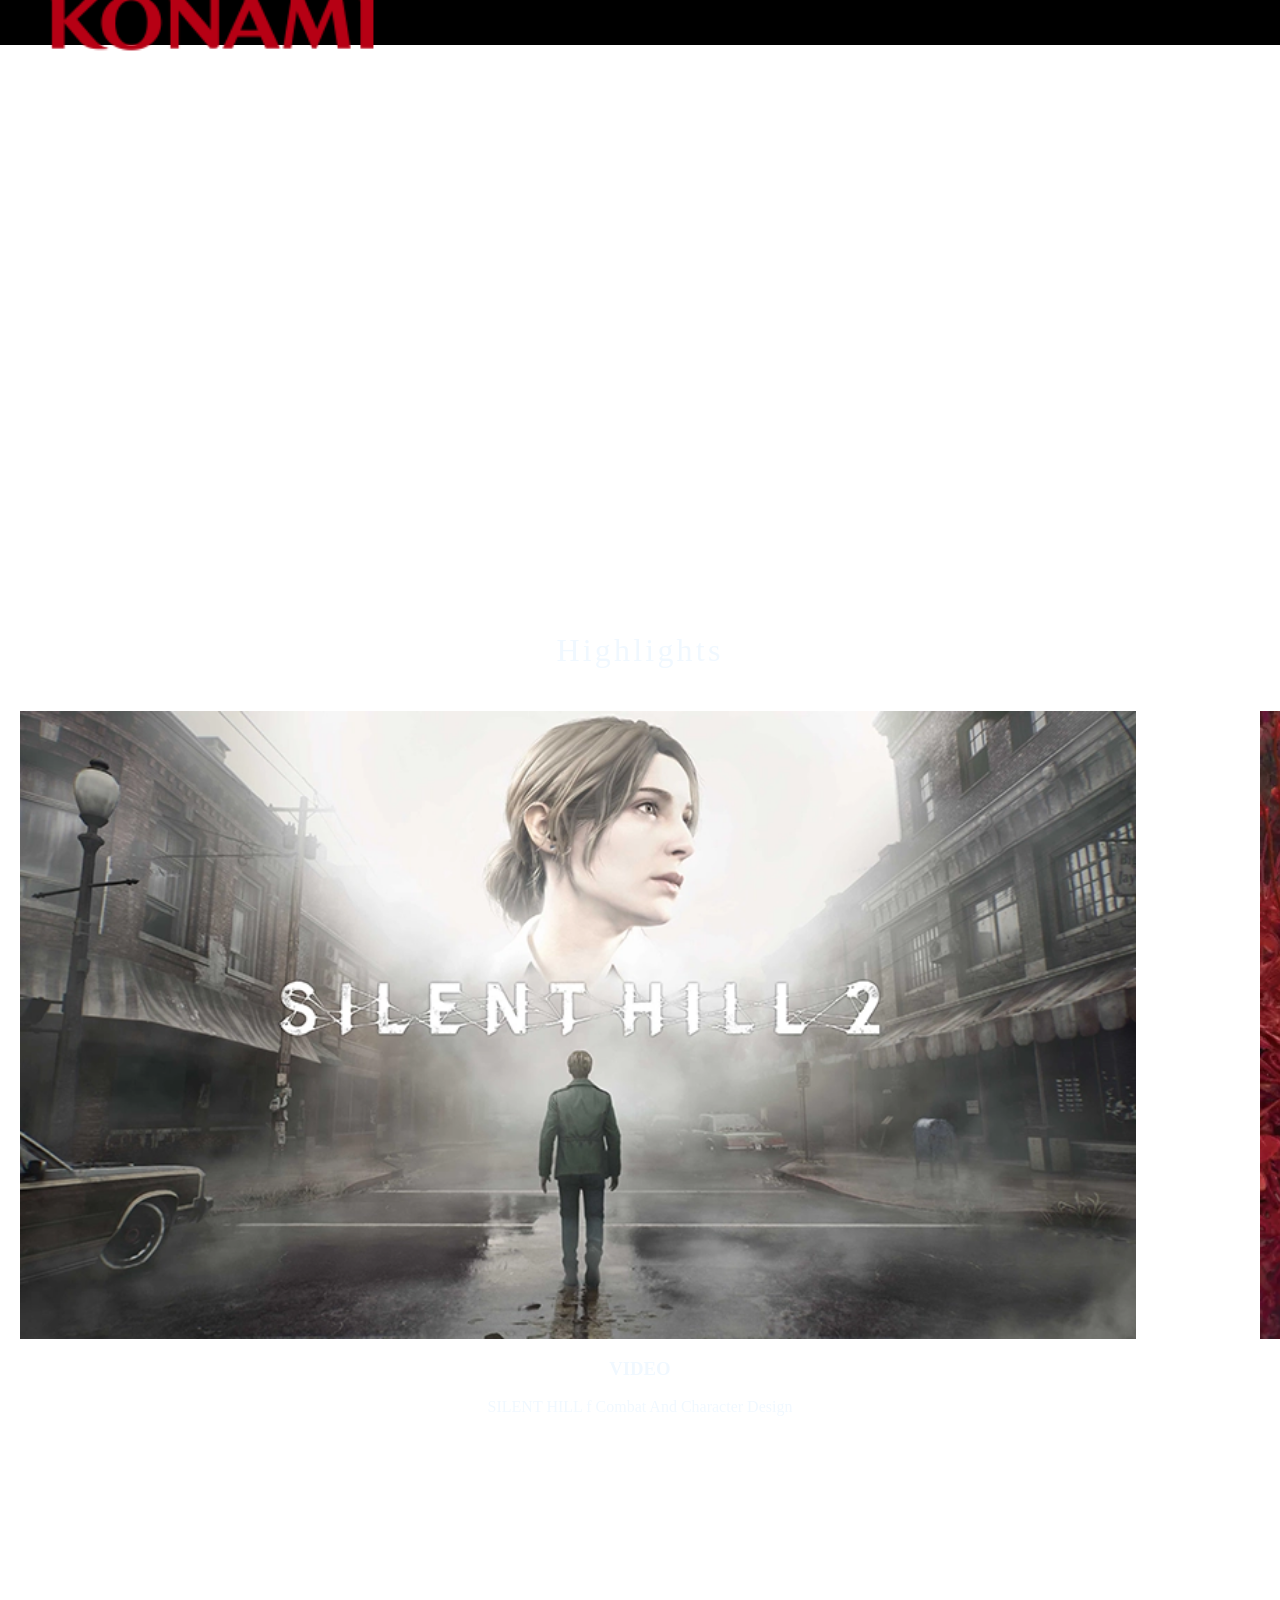
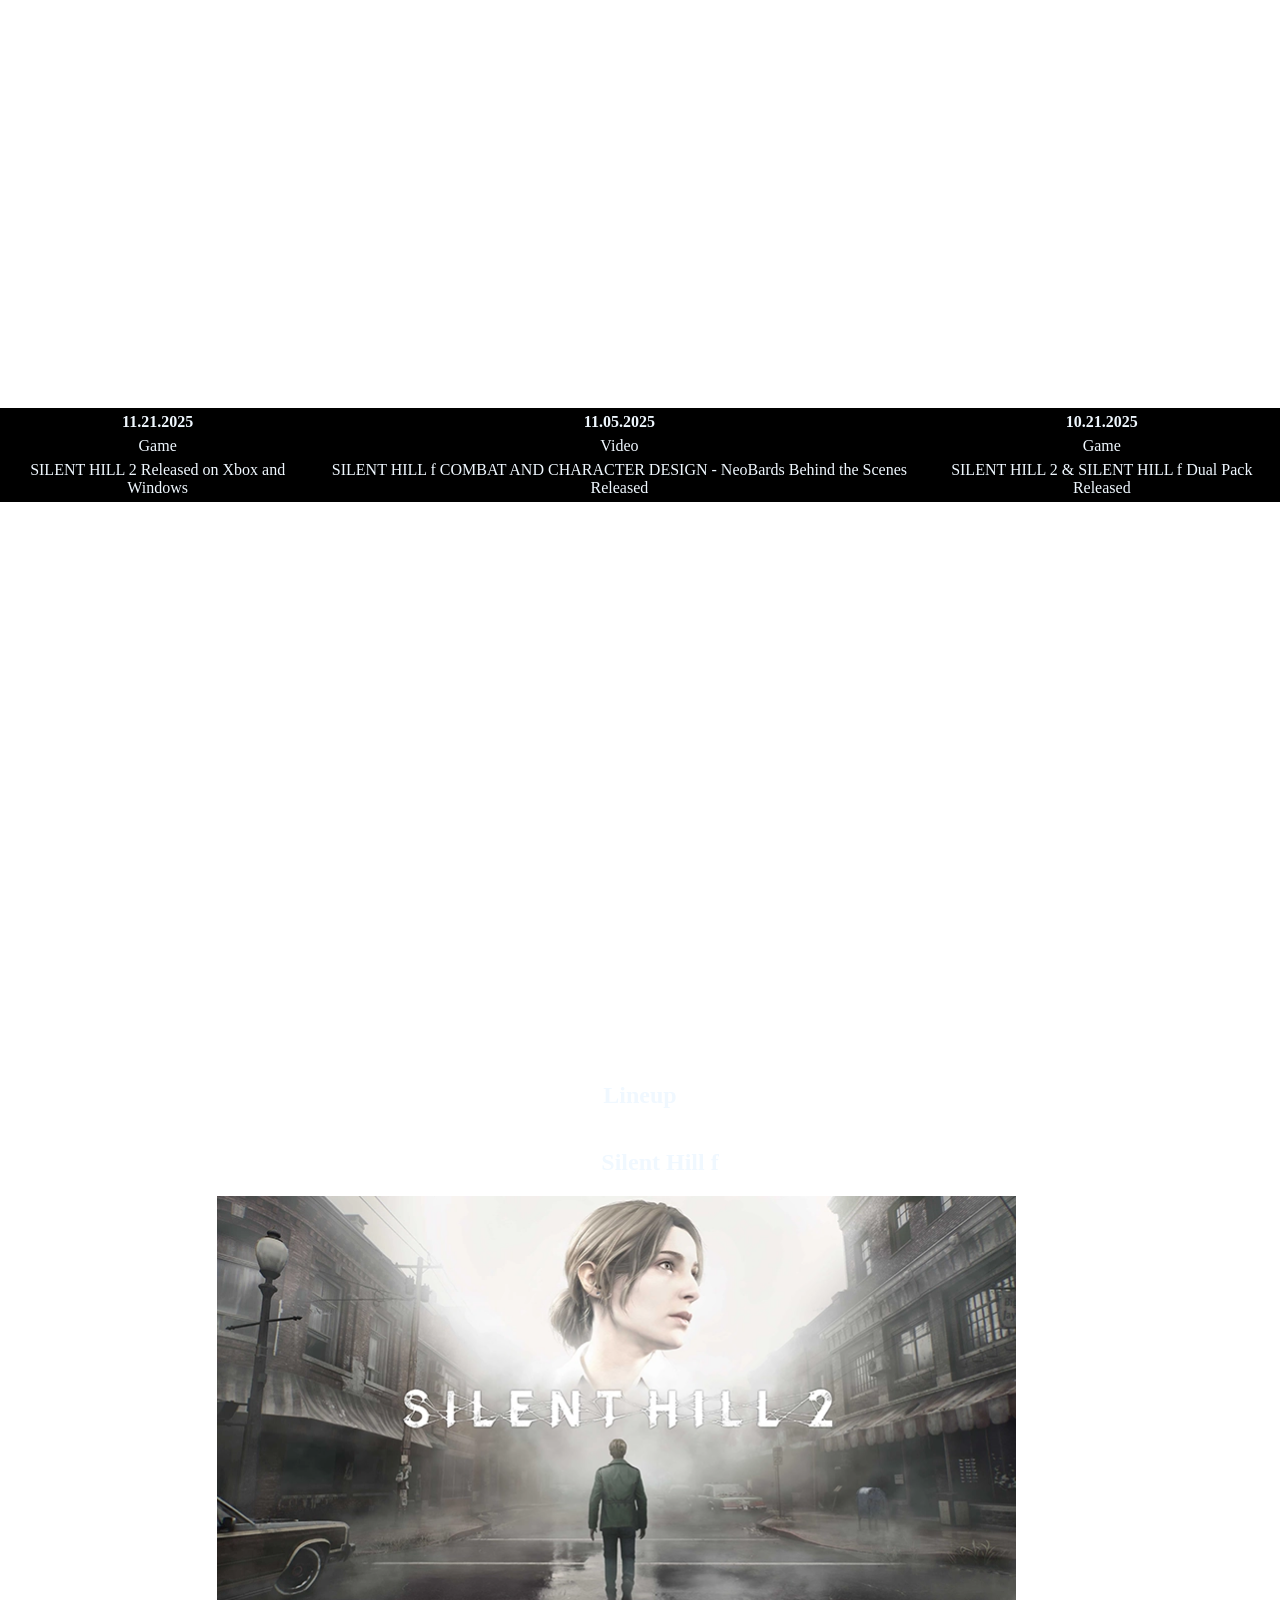
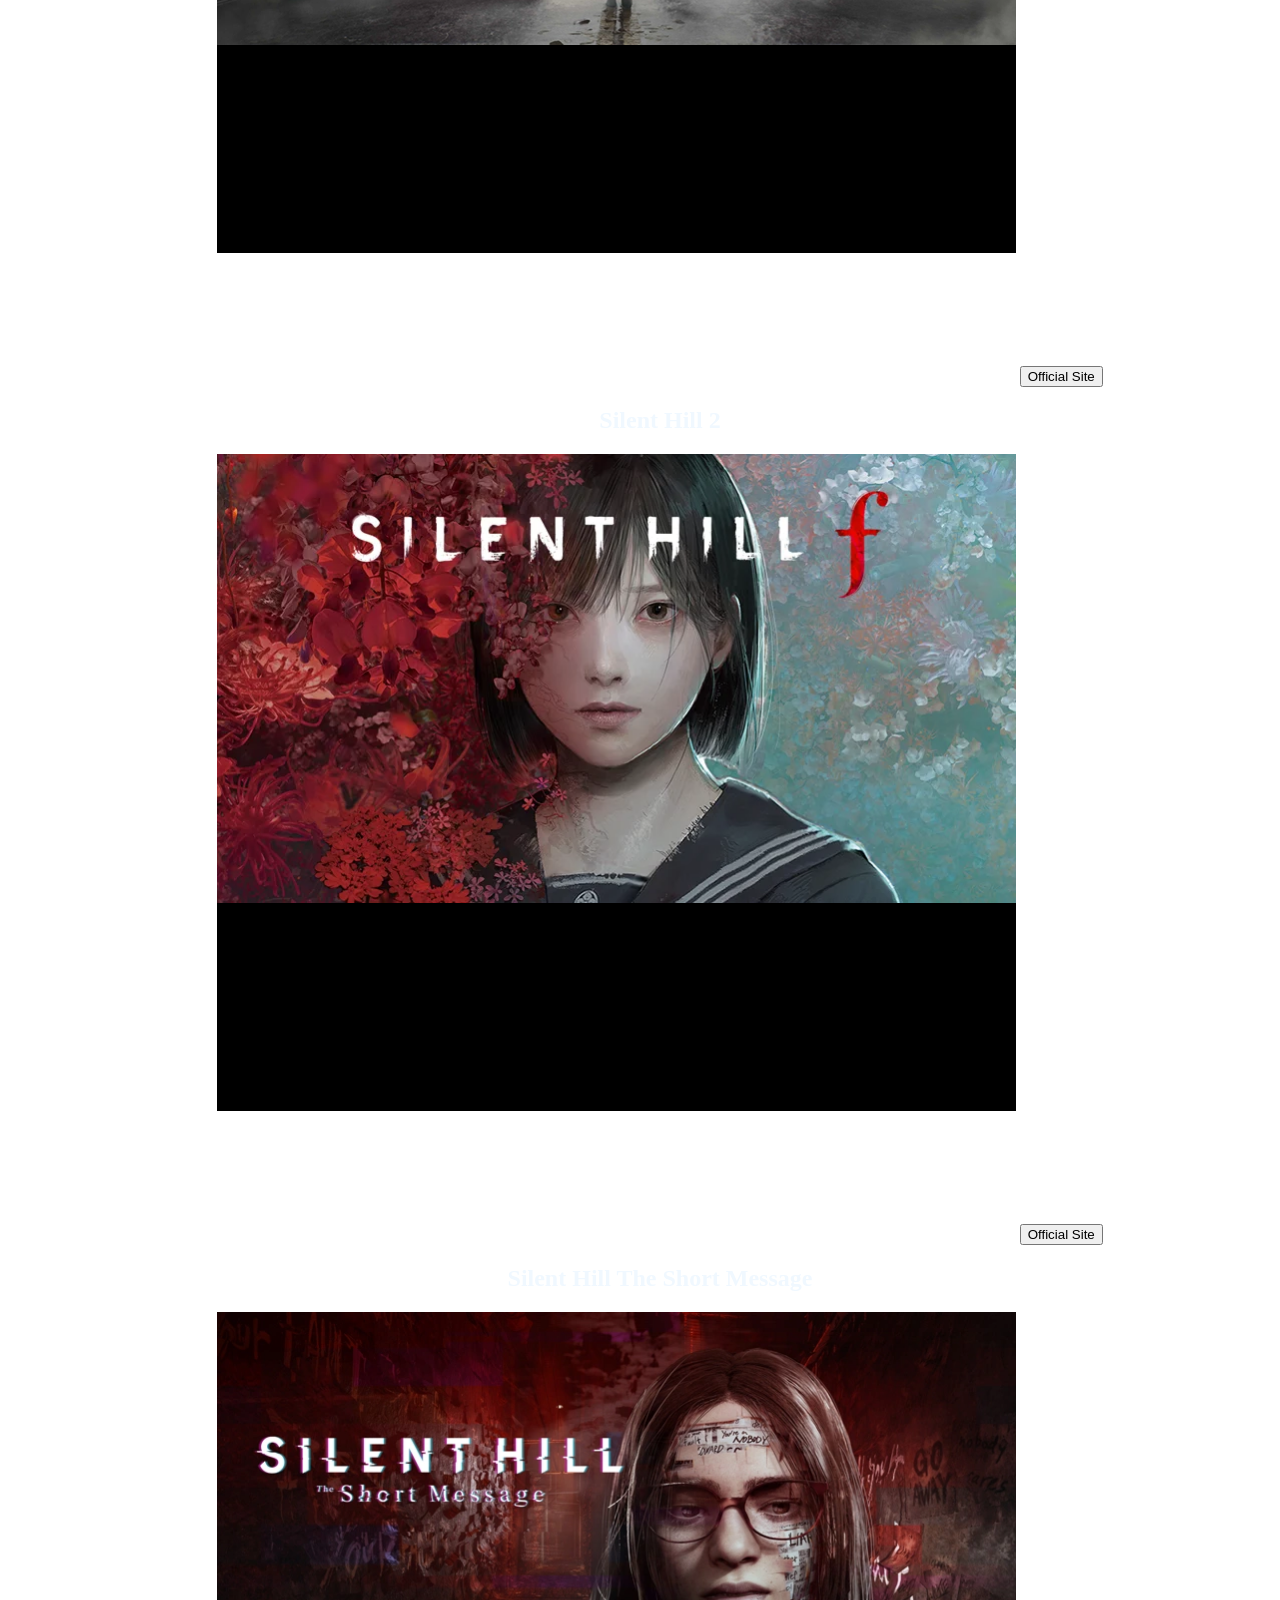
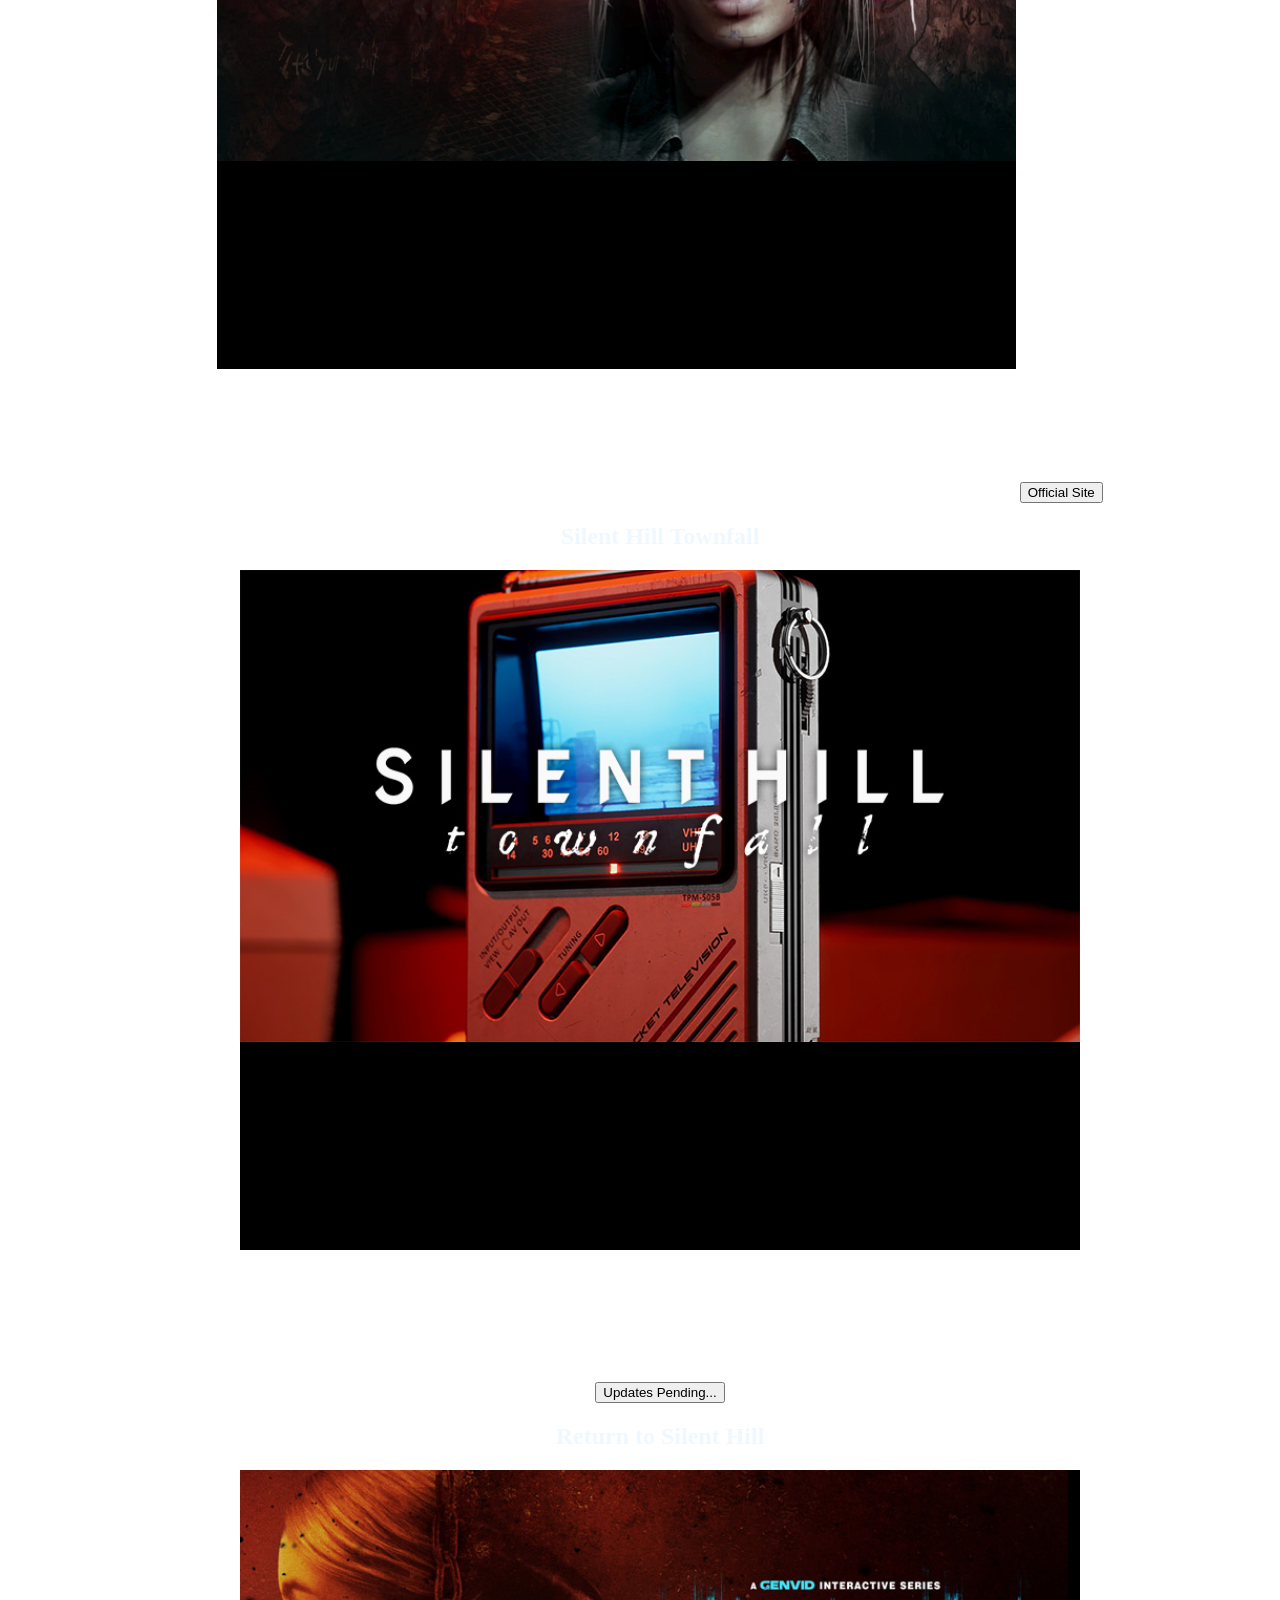
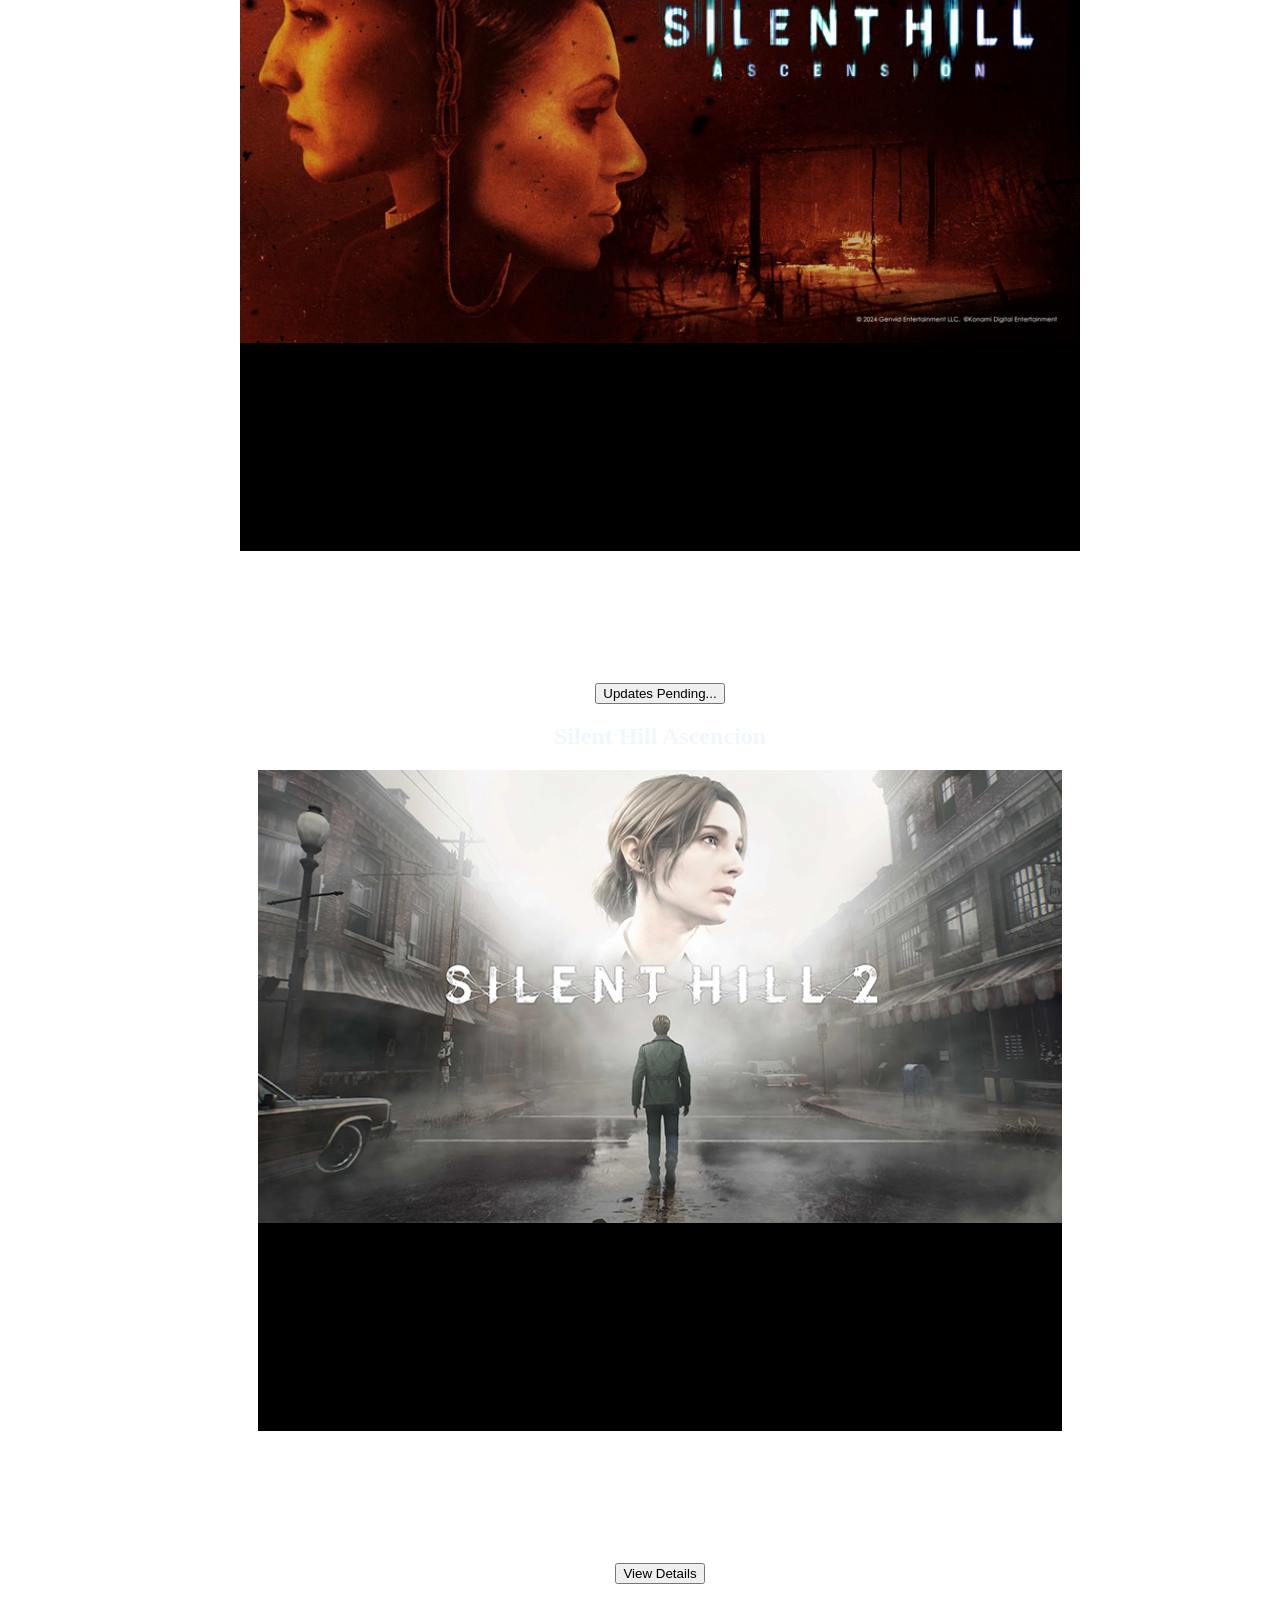
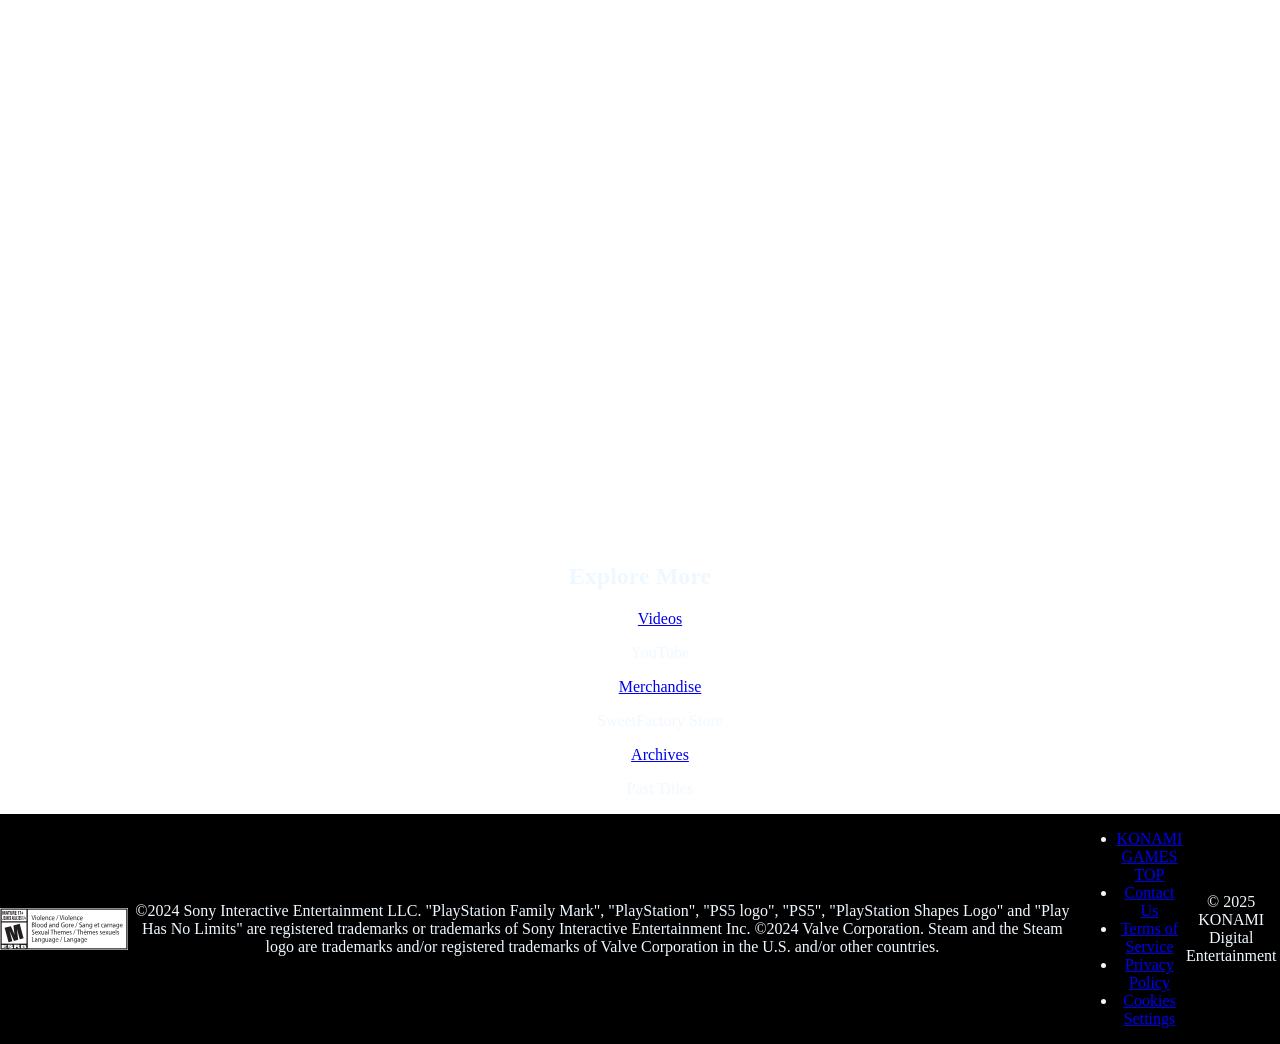
<file: index.html>
<!DOCTYPE html>
<html lang="en">
	
<head>
	<meta charset="UTF-8">
	<meta name="author" content="jouw naam">
	<meta name="viewport" content="width=device-width, initial-scale=1">
	
	<title>Silent Hill</title>

	<link href="styles/style.css" rel="stylesheet">

	<link rel="icon" type="image/svg+xml" href="images/favicon.svg">
</head>

<body>


	<header>
<img src="images/konami_logo_normal.png" alt="Konami Logo in Red">
<h1>SILENT HILL PORTAL</h1>

	</header>

<main>

<section>
<h2>silent hill</h2>
<img src="images/logo_portal.png" alt="Silent Hill Portal Logo">

<video autoplay muted loop playsinline>
  <source src="videos/bg_movie.mp4" type="video/mp4">
  Your browser does not support the video tag.
</video>

</section>

<section>
		<h2>Highlights</h2>

		<ul>
			<li>
				<article>
<img src="images/lineup_silenthill2.webp" alt="">
<h3>VIDEO</h3>
<time datetime="11-05-25"></time>
<p>SILENT HILL f Combat And Character Design</p>
</article>
</li>

<li>
<article>
<img src="images/lineup_silenthillf.webp" alt="">
<h3>VIDEO</h3>
<time datetime="10-21-25"></time>
<p>SILENT HILL f - Trailer Released </p>
</article>
</li>

<li>
	<article>
<img src="images/lineup_silenthilltheshortmessage.webp" alt="">
<h3>VIDEO</h3>
<time datetime="10-10-25"></time>
<p>SILENT HILL f EMBODIYING HORROR</p>
</article>
</li>

<li>
	<article>
<img src="images/lineup_townfall.jpg" alt="">
<h3>VIDEO</h3>
<time datetime="09-22-25"></time>
<p>SILENT HILL f - Launch Trailer Released</p>
</article>
</li>
</ul>

</section>

<section>
<table>
<tr>
	<th>11.21.2025</th>
	<th>11.05.2025</th>
	<th>10.21.2025</th>
</tr>
<tr>
	<td>Game</td>
	<td>Video</td>
	<td>Game</td>
</tr>
<tr>
	<td>SILENT HILL 2 Released on Xbox and Windows</td>
	<td>SILENT HILL f COMBAT AND CHARACTER DESIGN - NeoBards Behind the Scenes Released</td>
	<td>SILENT HILL 2 & SILENT HILL f Dual Pack Released</td>
</tr>
</table>
</section>

	<section>
		<h2>Lineup</h2>

<ul>
<li>
	<article>
	<h2>Silent Hill f</h2>
	<img src="images/lineup_silenthill2.webp" alt="">
	<button>Official Site</button>

	</article>
</li>
<li>
	<article>
	<h2>Silent Hill 2</h2>
		<img src="images/lineup_silenthillf.webp" alt="">
	<button>Official Site</button>
	</article>
</li>
<li>
	<article>
<h2>Silent Hill The Short Message</h2>
		<img src="images/lineup_silenthilltheshortmessage.webp" alt="">
		<button>Official Site</button>
	</article>
</li>

<li>
	<article>
<h2>Silent Hill Townfall</h2>
		<img src="images/lineup_townfall.jpg" alt="">
<button>Updates Pending...</button>
	</article>
</li>

<li>
	<article>
<h2>Return to Silent Hill</h2>
<img src="images/lineup_ascension.jpg" alt="">
<button>Updates Pending...</button>
	</article>
</li>

<li>
	<article>
<h2>Silent Hill Ascencion</h2>
<img src="images/lineup_silenthill2.webp" alt="">
<button>View Details</button>
	</article>
</li>

</ul>

	</section>

	<section>

    <h2>Explore More</h2>
    <ul>
      <li>
        <a href="https://www.youtube.com/@silenthillofficial">Videos</a>
		<p>YouTube</p>
      </li>
      <li>
        <a href="https://en.sweetfactory-store.com/?shpxid=7f25725d-5980-4f1d-807d-585c6df33460">Merchandise</a>
		<p>SweetFactory Store</p>
      </li>
      <li>
        <a href="https://www.konami.com/games/silenthill/archive/us/en/">Archives</a>
		<p>Past Titles</p>
      </li>
    </ul>
</section>

</main>



<footer>

<img src="images/rating_esrb.svg" alt="rating esrb">

<p>©2024 Sony Interactive Entertainment LLC. 
	"PlayStation Family Mark", "PlayStation", "PS5 logo", "PS5", "PlayStation Shapes Logo" and "Play Has No Limits" are registered trademarks or trademarks of Sony Interactive Entertainment Inc.
©2024 Valve Corporation. 
Steam and the Steam logo are trademarks and/or registered trademarks of Valve Corporation in the U.S. and/or other countries.</p>

<nav>
      <ul>
        <li><a href="https://www.konami.com/games/">KONAMI GAMES TOP</a></li>
		<li><a href="https://www.konami.com/games/us/en/pages/contact_us/">Contact Us</a></li>
        <li><a href="https://www.konami.com/siteinfo/en/">Terms of Service</a></li>
        <li><a href="https://legal.konami.com/games/privacy/nl/">Privacy Policy</a></li>
		<li><a href="https://www.konami.com/games/silenthill/us/en/">Cookies Settings</a></li>
      </ul>
    </nav>
    <p>© 2025 KONAMI Digital Entertainment</p>

</footer>



</body>
	<script defer src="scripts/script.js"></script>
</html>
</file>
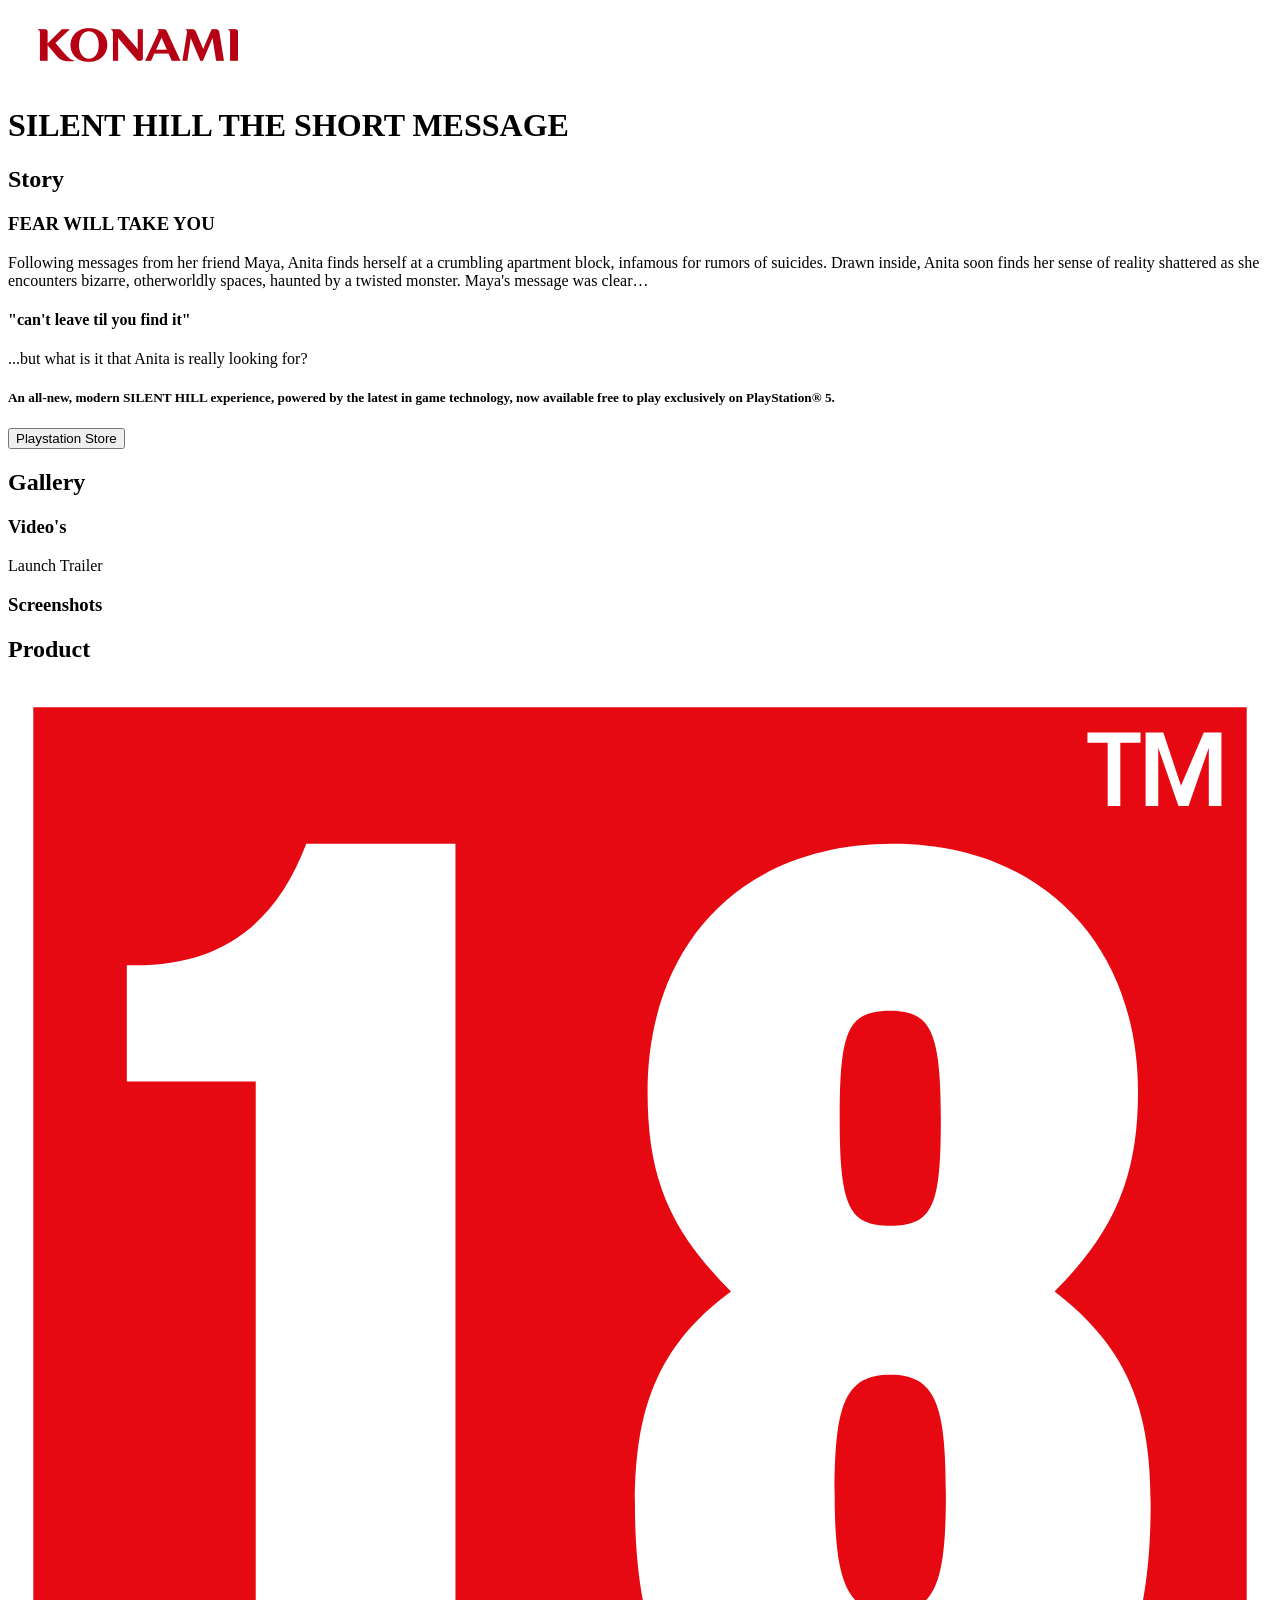
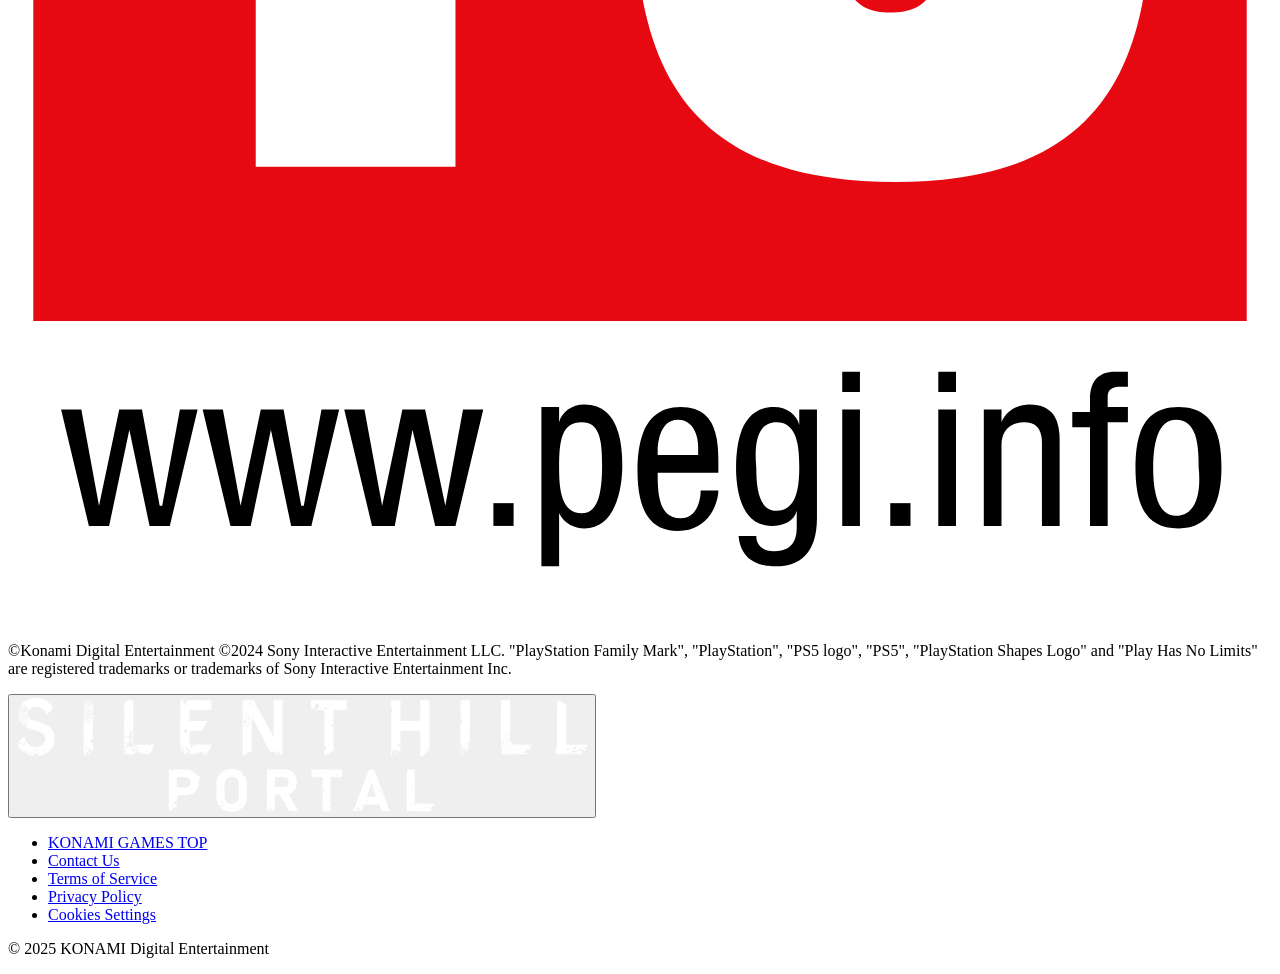
<file: theshortmessage.html>
<!DOCTYPE html>
<html lang="en">
<head>
    <meta charset="UTF-8">
    <meta name="viewport" content="width=device-width, initial-scale=1.0">
    <title>SILENT HILL THE SHORT MESSAGE</title>
</head>


<body>

    <header>
<img src="images/konami_logo_normal.png" alt="Konami Logo in Red">
<h1>SILENT HILL THE SHORT MESSAGE</h1>
    </header>


<main>

<section>

<h2>Story</h2>
<h3>FEAR WILL TAKE YOU</h3>
<p>Following messages from her friend Maya, Anita finds herself at a crumbling apartment block, infamous for rumors of suicides.
Drawn inside, Anita soon finds her sense of reality shattered as she encounters bizarre, otherworldly spaces, haunted by a twisted monster.
Maya's message was clear…</p>
<h4>"can't leave til you find it"</h4>
<p>...but what is it that Anita is really looking for?</p>
<h5>An all-new, modern SILENT HILL experience, powered by the latest in game technology, now available free to play exclusively on PlayStation® 5.</h5>
<button>Playstation Store</button>
</section>

<section>
<h2>Gallery</h2>
<h3>Video's</h3>
<p>Launch Trailer</p>
</section>

<section>
<h3>Screenshots</h3>
</section>

<section>
    <h2>Product</h2>
</section>

</main>


<footer>

<img src="images/rating_pegiachttien.svg" alt="PEGI 18 Rating">

    <p>©Konami Digital Entertainment
©2024 Sony Interactive Entertainment LLC. "PlayStation Family Mark", "PlayStation", "PS5 logo", "PS5", "PlayStation Shapes Logo" and "Play Has No Limits" are registered trademarks or trademarks of Sony Interactive Entertainment Inc.</p>

<button><img src="images/logo_portal.png" alt=""></button>

<nav>
      <ul>
        <li><a href="https://www.konami.com/games/">KONAMI GAMES TOP</a></li>
		<li><a href="https://www.konami.com/games/us/en/pages/contact_us/">Contact Us</a></li>
        <li><a href="https://www.konami.com/siteinfo/en/">Terms of Service</a></li>
        <li><a href="https://legal.konami.com/games/privacy/nl/">Privacy Policy</a></li>
		<li><a href="https://www.konami.com/games/silenthill/us/en/">Cookies Settings</a></li>
      </ul>
    </nav>
    <p>© 2025 KONAMI Digital Entertainment</p>

</footer>

</body>
</html>
</file>
<file: styles/style.css>
/**************/
/* CSS REMEDY */
/**************/
*, *::after, *::before {
  box-sizing:border-box;  
}

/*********************/
/* CUSTOM PROPERTIES */
/*********************/
:root {
	/* startje */
	--color-text:#111;
	--color-background:#000;
}

body {
	background: transparent;
	color: aliceblue;
	margin: 0;
	padding: 0;
	box-sizing: border-box;
}

main {
  display: flex;
  flex-direction: column;
  gap: 35em;
}

header {
display: flex;
justify-content: left;
align-items: center;
height: 5vh;
background-color: var(--color-background); 
}

header h1 {
  font-size: 1rem;
  text-align: right;
height: 2.5em;
display: none;
}

header img {
width: 33%
}

video {
 position: fixed;
  inset: 0;
  width: 100%;
  height: 100%;
  z-index: -1;
  overflow: hidden;
  object-fit: cover;
}

section:nth-of-type(1) img {
position: absolute;
	top: 30%;
	z-index: 1000;
	height: 8%;
	left: 8%;
	/* padding-top: 50%;
	padding-bottom: 30em;
	display: block;
	margin: auto;
	width: auto; */
}

section:nth-of-type(1) h2 {
	display: none;
}

h2, h3, h4, h5, p, a, li {
	text-align: center;
}

table, th, td {
border: 0.1em solid var(--color-background);
	text-align: center;
	background-color: var(--color-background);
}

footer {
	display: flex;
	justify-content: center;
	align-items: center;
	height: 20%;
	background-color: var(--color-background);
}

a footer {
text-align: center;

}

footer img {
width: 10%;
display: block;
margin: auto;
justify-content: center;
align-items: center;
}

main section:nth-of-type(2) h2 {
font-weight: 1;
	font-size: 2em;

font-family:  itc-galliard;
padding-bottom: 0.5em;
letter-spacing: 0.1em;
}

/* carousel highlights */


main section:nth-of-type(2) img {
	width: 90%;
	display: block;
}

main section:nth-of-type(2) ul {

  display: flex;
  overflow-x: auto;
  scroll-snap-type: x mandatory;

/* list-style: none;
  padding: 0;
  margin: 0;
  display: grid;
  grid-template-columns: repeat(1, 1fr);
  justify-items: center;
  align-items: start; */
}

main section:nth-of-type(2) li {
 flex: 0 0 100%;
  scroll-snap-align: center;
  list-style: none;
}

/* --- */

main section:nth-of-type(3) ul {
list-style: none;

}


main section:nth-of-type(4) ul {
	list-style: none;
	margin: 0;
display: grid;
grid-template-columns: repeat(1, 1fr);
	justify-items: center;
	align-items: start;
}

main section:nth-of-type(4) img {
	width: 90%;
	justify-items: center;
	padding-bottom: 13em;
	margin-bottom: 8em;
	background-color: var(--color-background);
}

main section:nth-of-type(5) ul {
	list-style: none;
}





/****************/
/* JOUW STYLING */
/****************/

/* jouw code */
</file>
